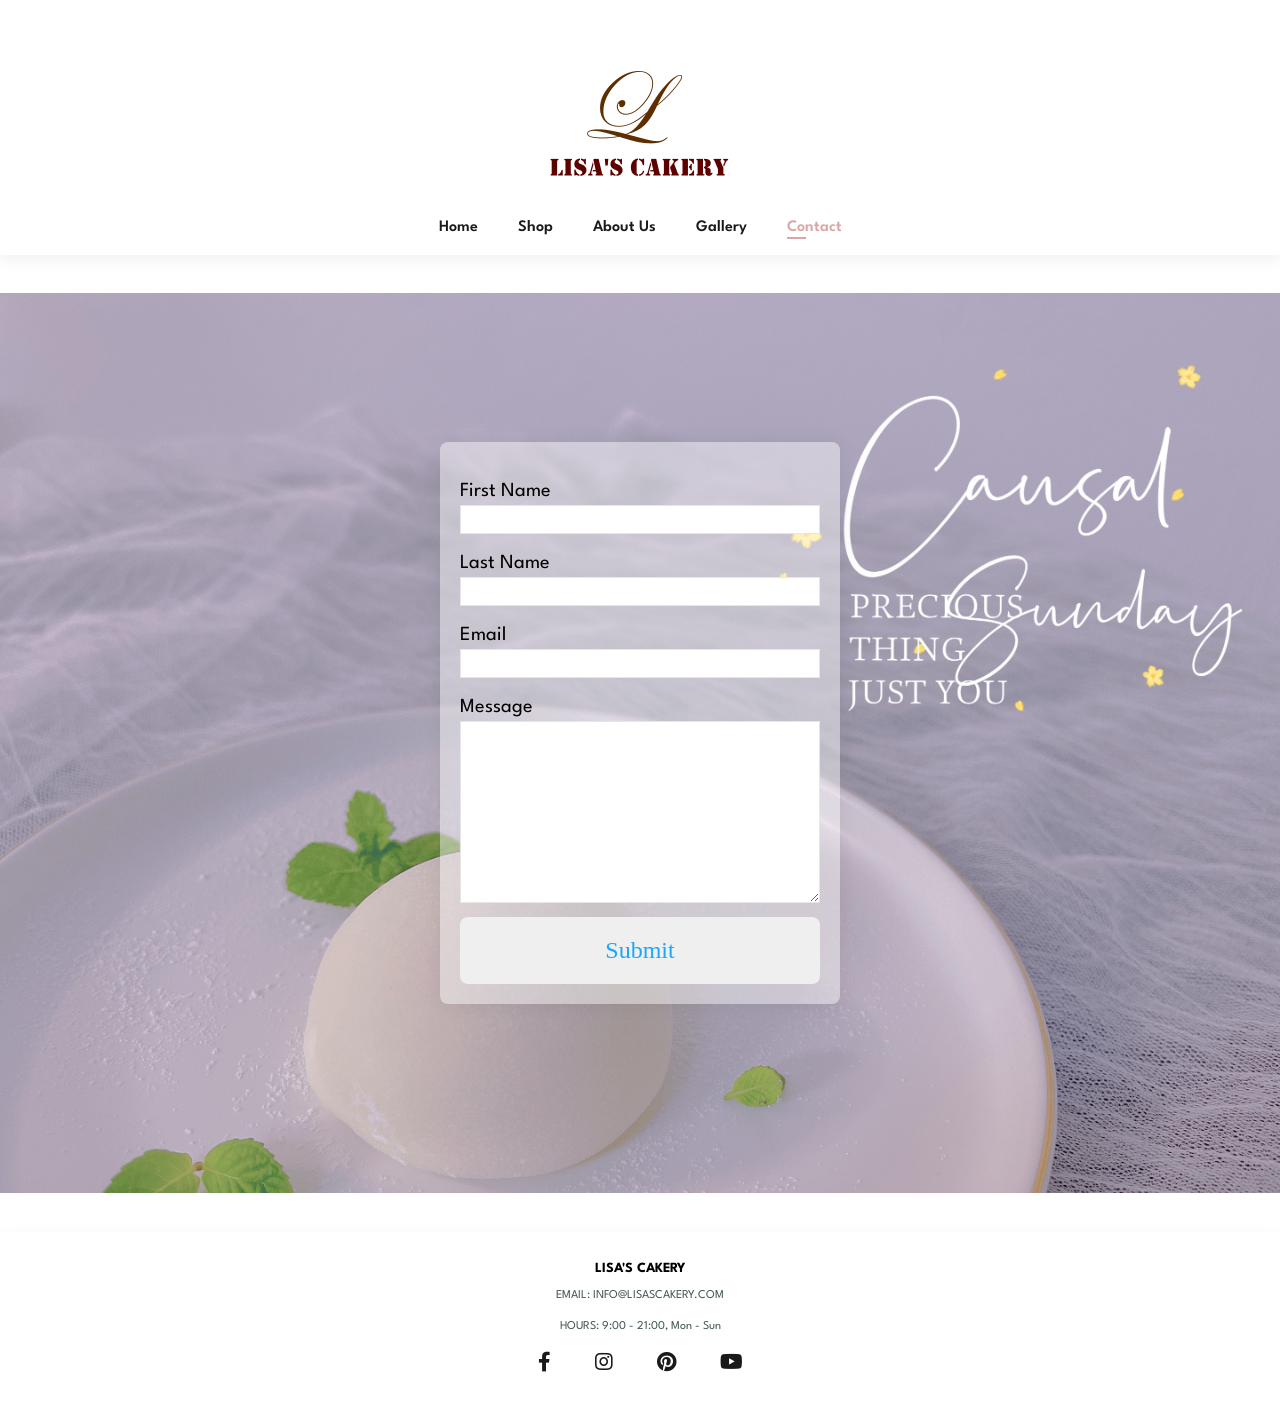
<file: Contact.html>
<!DOCTYPE html>
<html lang="en">

<head>
    <meta charset="UTF-8">
    <meta http-equiv="X-UA-Compatible" content="IE=edge">
    <meta name="viewport" content="width=device-width, initial-scale=1.0">
    <title>Lisa's Cakery</title>
    <link rel="stylesheet" href="https://use.fontawesome.com/releases/v5.15.4/css/all.css" />
    <link rel="stylesheet" href="css.css">

</head>

<body>

    <section id="header">
        <a href="index.html"><img src="img/logo.png" class="logo" alt=""></a>

        <div>
            <ul id="navbar">
                <li><a href="index.html">Home</a></li>
                <li><a href="Shop.html">Shop</a></li>
                <li><a href="About.html">About Us</a></li>
                <li><a href="Gallery.html">Gallery</a></li>
                <li><a class="active" href="Contact.html">Contact</a></li>
                <!-- <li><a href="Cart.html"><i class="fa fa-shopping-cart"></i></a></li> -->
            </ul>

        </div>
    </section>

    <section id="hero3">
        <div class="container">
            <form action="https://formsubmit.co/lynsrealtor@gmail.com" method="POST" id="my-form">
      
              <div class="form-group">
                <label for="firstName"> First Name</label>
                <input type="text" id="firstName" name="firstName">
              </div>
      
              <div class="form-group">
                <label for="latsName">Last Name</label>
                <input type="text" id="lastName" name="lastName">
              </div>
      
              <div class="form-group">
                <label for="email">Email</label>
                <input type="email" id="email" name="email">
              </div>
      
              <div class="form-group">
                <label for="message">Message</label>
                <textarea name="message" id="message" cols="30" rows="10"></textarea>
              </div>
      
              <button type="submit">Submit</button>
            </form>
        </div>

        <div id="status"></div>
            
    </section>



    <footer id="footeradj">
        <h6>LISA'S CAKERY</h6>
        <p>EMAIL: INFO@LISASCAKERY.COM</p>
        <p>HOURS: 9:00 - 21:00, Mon - Sun</p>  

        <li><a href="https://www.facebook.com/"><i class="fab fa-facebook-f"></i></a></li>
        <li><a href="https://www.instagram.com/"><i class="fab fa-instagram"></i></a></li>
        <li><a href="https://www.pinterest.com/"><i class="fab fa-pinterest"></i></a></li>
        <li><a href="https://www.youtube.com/"><i class="fab fab fa-youtube"></i></a></li>
        
    </footer>

    <script src="index.js"></script>
</body>


</html>
</file>
<file: css.css>
@import url('http://fonts.googleapis.com/css2?family=Spartan:wght@100;200;300;400;500;600;700;800;900&display=swap');
* {
    margin: 0;
    padding: 0;
    box-sizing: border-box;
    font-family: 'Spartan', sams-serif;
}

h1 {
    font-size: 50px;
    line-height: 64px;
    color: #222;
}

h2 {
    font-size: 46px;
    line-height: 54px;
    color: #222;
}

h4 {
    font-size: 15px;
    color: #222;
}

h6 {
    font-weight: 700;
    font-size: 14px;
}

p {
    font-size: 12px;
    color: #465b52;
    margin: 15px 0 20px 0;
}

.section-p1 {
    padding: 40px 80px;
}

.section-m1 {
    margin: 40px 0;
}

body {
    width: 100%;
    
}

/* header start */
#header {
    display: center;
    align-items: center;
    justify-content: space-between;
    padding: 20px 80px;
    background-color: #ffffff;
    box-shadow: 0 5px 15px rgba(0, 0, 0, 0.06);
}

.logo {
    display: block;
    margin-left: auto;
    margin-right: auto;
    width:300px;
    height:200px;
}

#navbar {
    display: flex;
    align-self: center;
    justify-content: center;
}

#navbar li {
    list-style: none;
    padding: 0 20px;
    position: relative;
}

#navbar li a {
    text-decoration: none;
    font-size: 16px;
    font-weight: 600;
    color: #1a1a1a;
    transition: 0.3s ease;
}

#navbar li a:hover,
#navbar li a.active {
    color: #c57676a6;
}

#navbar li a.active::after,
#navbar li a:hover::after {
    content: "";
    width: 20%;
    height: 2px;
    background-color: #c57676a6;
    position: absolute;
    bottom: -4px;
    left: 20px;
}


/* image slider start */
#hero {
    margin: -170px;
    padding: 0;
    height: 100vh;
    display: flex;
    align-items: center;
    justify-content: center; 
}

.slider {
    width: 800px;
    height: 500px;
    border-radius: 10px;
    overflow: hidden;
}


.slides {
    width: 500%;
    height: 500px;
    display: flex;

}

.slides input {
    display: none;
}


.slide {
    width: 20%;
    transition: 2s;
}

.slide img {
    width: 800px;
    height: 500px;
}

.navigation-manual {
    position: absolute;
    width: 800px;
    margin-top: -40px;
    display: flex;
    justify-content: center;
}

.manual-btn {
    border: 2px solid #fefefe;
    padding: 5px;
    border-radius: 10px;
    cursor: pointer;
    transition: 1s;
}

.manual-btn:not(:last-child) {
    margin-right: 40px;
}

.manual-btn:hover {
    background: #40d3dc;
}

#radio1:checked ~ .first {
    margin-left: 0;
}

#radio2:checked ~ .first {
    margin-left: -20%;
}

#radio3:checked ~ .first {
    margin-left: -40%;
}

#radio4:checked ~ .first {
    margin-left: -60%;
}

.navigation-auto {
    position: absolute;
    width: 800px;
    margin-top: 460px;
    display: none;
    justify-content: center;
}

.navigation-auto div {
    border: 2px solid #fefefe;
    padding: 5px;
    border-radius: 10px;
    transition: 1s;

}

.navigation-auto div:not(:last-child) {
    margin-right: 30px;
    justify-content: center;
}

#radio1:checked ~ .navigation-auto .auto-btn1 {
    background-color: 2px solid #fefefe;
}

#radio2:checked ~ .navigation-auto .auto-btn2 {
    background-color: 2px solid #fefefe;
}

#radio3:checked ~ .navigation-auto .auto-btn3 {
    background-color: 2px solid #fefefe;
}

#radio4:checked ~ .navigation-auto .auto-btn4 {
    background-color: 2px solid #fefefe;
}

/* caption */

#sec_cap {
    display: flex;
    align-items: center;
    justify-content: center;
    margin-bottom: 6%;
}

.caption {
    display: grid;
    justify-content: center;
    text-align: center;
}

.caption p {
    font-size: 29px;
    font-weight: 500;
    font-family: papyrus;
    color: #000000;    
    text-align: right;

}

.caption p1 {
    margin-top: 6%;
    font-size: 21px;
    font-weight: 500;
    font-family: papyrus;
    color: #000000;
}

#hero1 {
    display: flex;
}

#hero1 p {
    font-size: 17px;
    padding: 10% 5%;
    display: flex;
    justify-content: center;
    line-height: 2em;
}

.Aboutus_img {
    width: 100%;
    padding: 3% 15%;
    height: 800px;
    display: flex;
}

#order_form {
    justify-content: center;
    display: flex;
    align-items: center;
}



#hero2 {
    justify-content: center;
    display: flex;
    align-items: center;
}


.Gallery_1 {
    padding: 3% 2%;
    height: 500px;
    display: flex;
}

.Gallery_2 {
    padding: 3% 2%;
    height: 500px;
    display: flex;
}

.Gallery_3 {
    padding: 3% 2%;
    height: 500px;
    display: flex;
}

#hero2_2 {
    justify-content: center;
    display: flex;
    align-items: center;
    margin-top: -3%;
}

.Gallery_4 {
    padding: 3% 2%;
    height: 500px;
    display: flex;
}

.Gallery_5 {
    padding: 3% 2%;
    height: 500px;
    display: flex;
}

.Gallery_6 {
    padding: 3% 2%;
    height: 500px;
    display: flex;
}

#hero2_3 {
    justify-content: center;
    display: flex;
    align-items: center;
    margin-top: -3%;
}

.Gallery_7 {
    padding: 3% 2%;
    height: 500px;
    display: flex;
}

.Gallery_8 {
    padding: 3% 2%;
    height: 500px;
    display: flex;
}

.Gallery_9 {
    padding: 3% 2%;
    height: 500px;
    display: flex;
}

#hero2_4 {
    justify-content: center;
    display: flex;
    align-items: center;
    margin-top: -3%;
}

.Gallery_10 {
    padding: 3% 2%;
    height: 500px;
    display: flex;
}

.Gallery_11 {
    padding: 3% 2%;
    height: 500px;
    display: flex;
}

.Gallery_12 {
    padding: 3% 2%;
    height: 500px;
    display: flex;
}


/* footer start */
#footeradj {
    display: center;
    align-items: center;
    text-align: center;
    justify-content: space-between; 
    padding: 30px 80px;
    /* background-color: #ffffff; */
    box-shadow: 0 5px 15px rgba(0, 0, 0, 0.06);
}

#footeradj li {
    display: inline;
    list-style: none;
    padding: 0 20px;
    position: relative;
    text-align: center;
}

#footeradj li a {
    text-decoration: none;
    text-align: center; 
    font-size: 20px;
    font-weight: 600;
    color: #1a1a1a;
    transition: 0.3s ease;
}


/* Contact page */

#hero3 {
height: 100vh;
width: 100%;
background-color: aliceblue;
display: flex;
align-items: center;
justify-content: center;
flex-direction: column;
background: url("img/16.jpg");
background-size: cover;
background-repeat: no-repeat;
margin-top: 3%;
margin-bottom: 3%;
}

.container {
width: 90%;
max-width: 400px;
margin: 0 auto;
padding: 20px;
box-shadow: 0px 0px 20px #00000010;
background-color: rgba(255, 255, 255, 0.425);
border-radius: 8px;
margin-bottom: 20px;
}

.form-group {
width: 100%;
margin-top: 20px;
font-size: 20px;
}

.form-group input,
.form-group textarea {
width: 100%;
padding: 5px;
font-size: 18px;
border: 1px solid rgba(128, 128, 128, 0.199);
margin-top: 5px;
}

textarea {
resize: vertical;
}

button[type="submit"] {
width: 100%;
border: none;
outline: none;
padding: 20px;
font-size: 24px;
border-radius: 8px;
font-family: "Montserrat";
color: rgb(27, 166, 247);
text-align: center;
cursor: pointer;
margin-top: 10px;
transition: 0.3s ease background-color;
}

button[type="submit"]:hover {
background-color: rgb(214, 226, 236);
}

#status {
width: 90%;
max-width: 500px;
text-align: center;
padding: 10px;
margin: 0 auto;
border-radius: 8px;
}

#status.success {
background-color: rgb(211, 250, 153);
animation: status 4s ease forwards;
}

#status.error {
background-color: rgb(250, 129, 92);
color: white;
animation: status 4s ease forwards;
}

@keyframes status {
0% {
    opacity: 1;
    pointer-events: all;
}
90% {
    opacity: 1;
    pointer-events: all;
}
100% {
    opacity: 0;
    pointer-events: none;
}
}
</file>
